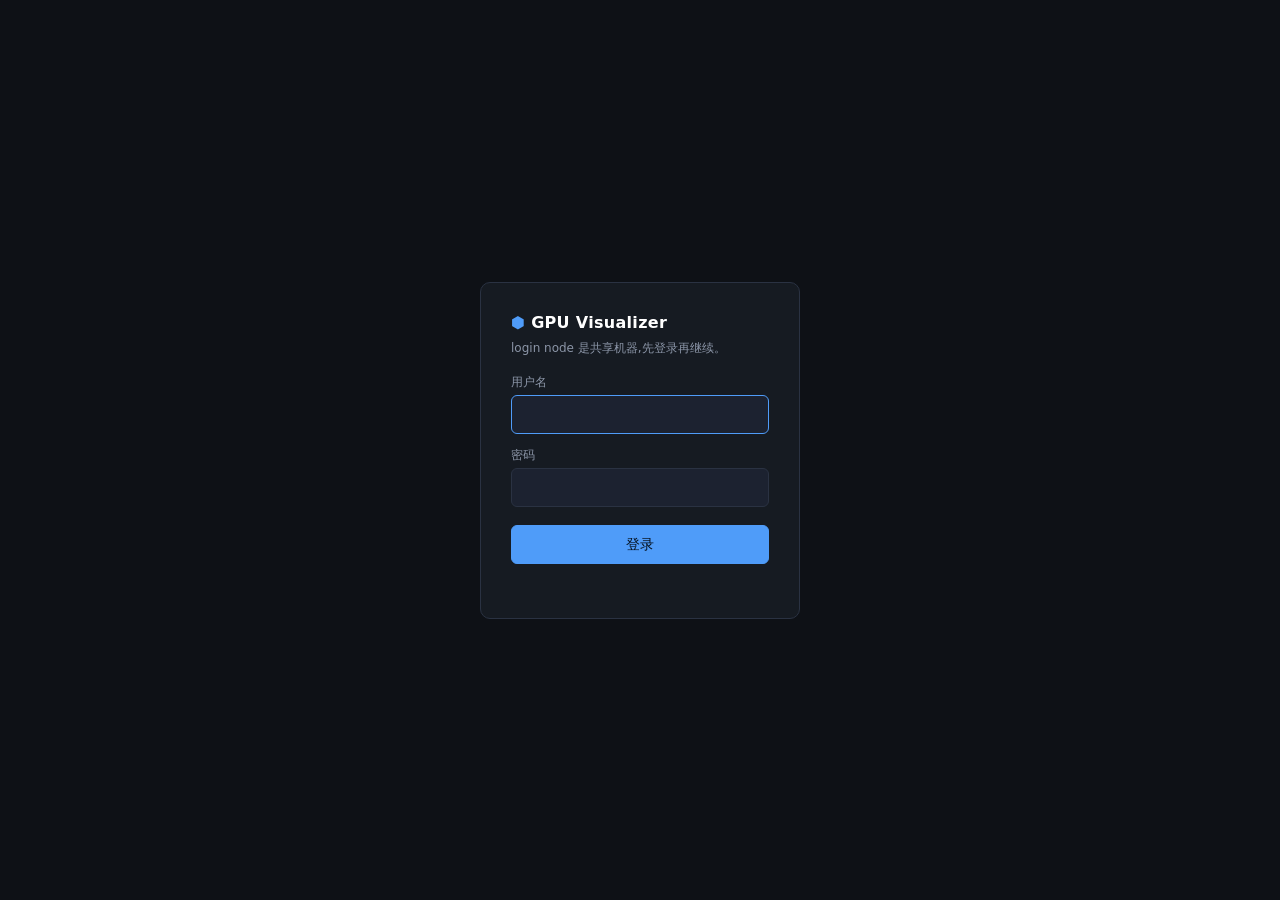
<file: static/login.html>
<!DOCTYPE html>
<html lang="en">
<head>
<meta charset="utf-8">
<meta name="viewport" content="width=device-width, initial-scale=1">
<title>GPU Visualizer — login</title>
<style>
  :root{--bg:#0e1116;--panel:#161b22;--panel2:#1c2230;--line:#2a3242;
    --text:#d7dde7;--muted:#8b95a7;--accent:#4f9cf9;--bad:#e0556b}
  *{box-sizing:border-box}
  body{margin:0;height:100vh;display:flex;align-items:center;justify-content:center;
    background:var(--bg);color:var(--text);
    font:14px/1.5 ui-sans-serif,system-ui,"Segoe UI",Roboto,Helvetica,Arial}
  .card{background:var(--panel);border:1px solid var(--line);border-radius:10px;
    padding:28px 30px;width:320px}
  .brand{font-weight:700;font-size:16px;letter-spacing:.3px;color:#fff;margin-bottom:4px}
  .brand::first-letter{color:var(--accent)}
  .sub{font-size:12px;color:var(--muted);margin-bottom:16px}
  label{display:block;font-size:12px;color:var(--muted);margin:12px 0 4px}
  input{width:100%;background:var(--panel2);border:1px solid var(--line);border-radius:6px;
    padding:8px 10px;color:var(--text);font:inherit}
  input:focus{outline:none;border-color:var(--accent)}
  button{width:100%;margin-top:18px;background:var(--accent);border:1px solid var(--accent);
    border-radius:6px;padding:8px;color:#06121f;font-weight:600;font:inherit;cursor:pointer}
  button:hover{filter:brightness(1.08)}
  button:disabled{opacity:.6;cursor:wait}
  .err{color:var(--bad);font-size:12px;min-height:16px;margin-top:10px}
</style>
</head>
<body>
<form class="card" id="f">
  <div class="brand">⬢ GPU&nbsp;Visualizer</div>
  <div class="sub">login node 是共享机器,先登录再继续。</div>
  <label for="u">用户名</label>
  <input id="u" name="username" autocomplete="username" autofocus required>
  <label for="p">密码</label>
  <input id="p" name="password" type="password" autocomplete="current-password" required>
  <button id="b" type="submit">登录</button>
  <div class="err" id="e"></div>
</form>
<script>
"use strict";
const f=document.getElementById("f"),e=document.getElementById("e"),b=document.getElementById("b");
f.onsubmit=async ev=>{
  ev.preventDefault(); e.textContent=""; b.disabled=true;
  try{
    const r=await fetch("/api/login",{method:"POST",headers:{"Content-Type":"application/json"},
      body:JSON.stringify({username:f.username.value.trim(),password:f.password.value})});
    if(r.ok){ location.replace("/"); return; }
    const j=await r.json().catch(()=>({}));
    e.textContent=j.error||("登录失败 ("+r.status+")");
  }catch(err){ e.textContent=String(err); }
  b.disabled=false;
};
</script>
</body>
</html>
</file>
